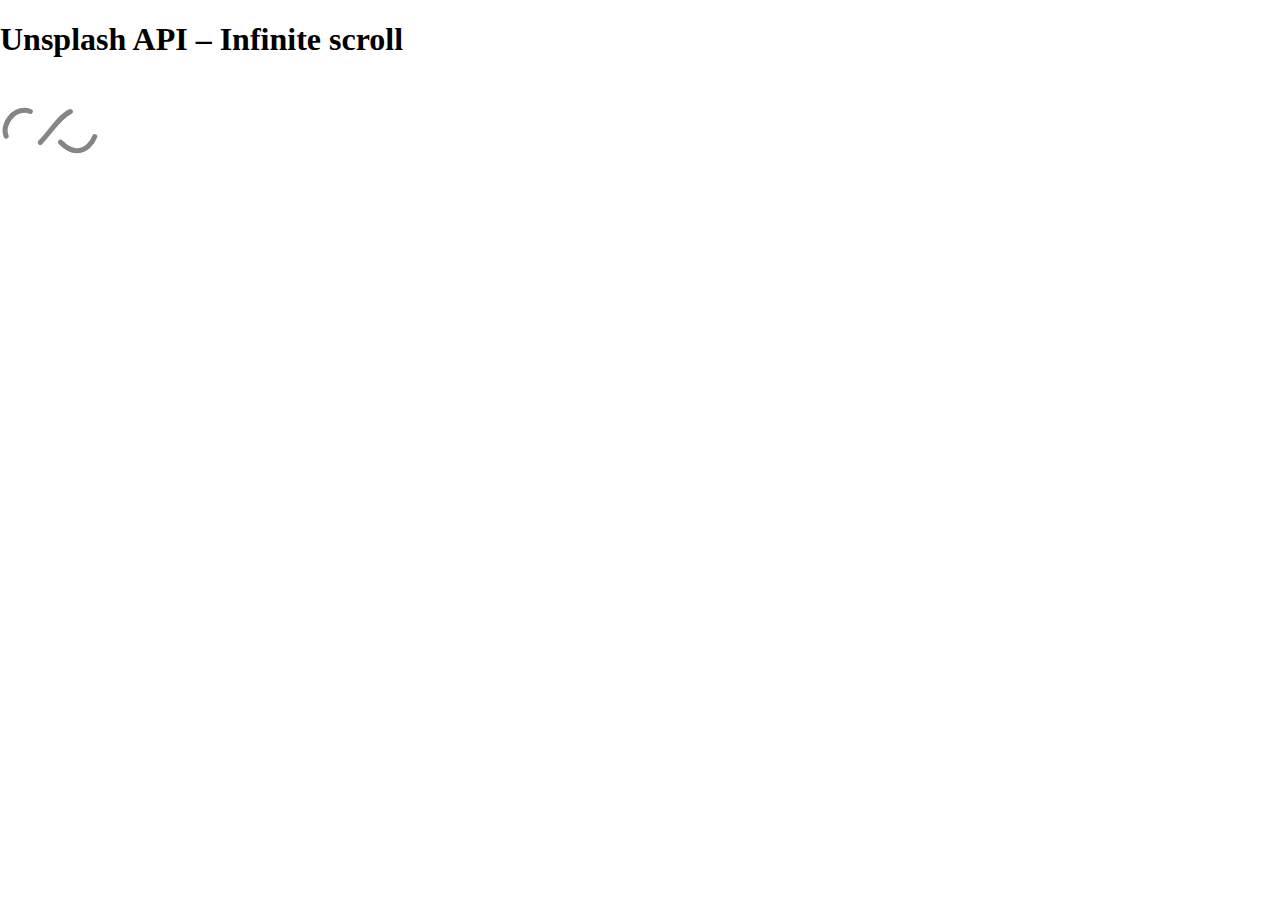
<file: infinity-scroll/index.html>
<!DOCTYPE html>
<html lang="en">
<head>
    <meta charset="UTF-8">
    <meta name="viewport" content="width=device-width, initial-scale=1.0">
    <title>Infinity scroll</title>
    <link rel="icon" type="image/png" href="https://s2.googleusercontent.com/s2/favicons?domain=habr.com">
    <link rel="stylesheet" href="https://cdnjs.cloudflare.com/ajax/libs/font-awesome/5.10.2/css/all.min.css"/>
    <link rel="stylesheet" href="style.css">
</head>
<body>
    <!-- Title -->
    <h1>Unsplash API – Infinite scroll</h1>
    <!-- Image container -->
    <div class="image-container" id="image-container">
        
    </div>
    <!-- Loader -->
    <div class="loader" id="loader">
        <img src="loader.svg" alt="Loading">
    </div>
    <script src="script.js"></script>
</body>
</html>
</file>
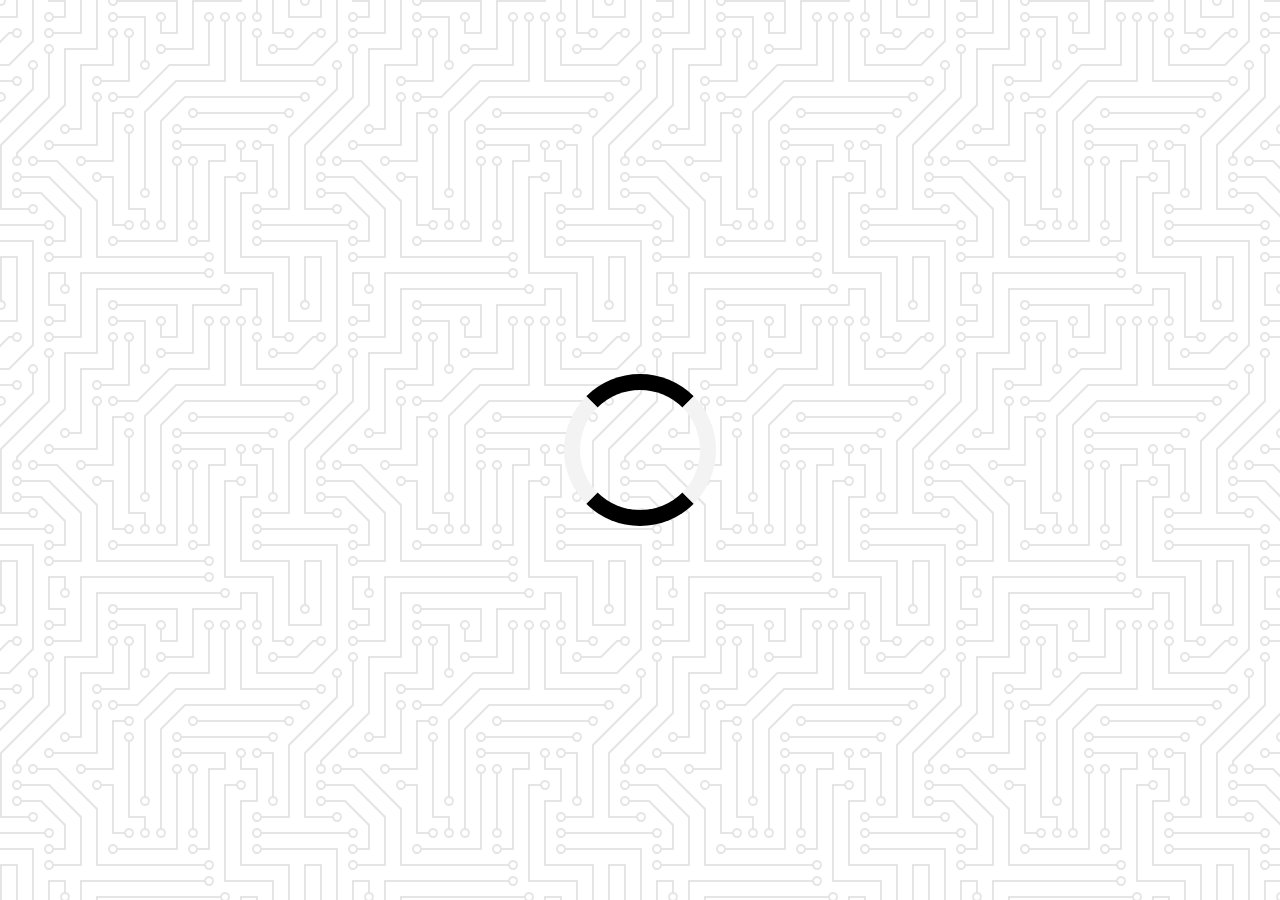
<file: quote-generator/index.html>
<!DOCTYPE html>
<html lang="en">
<head>
    <meta charset="UTF-8">
    <meta name="viewport" content="width=device-width, initial-scale=1.0">
    <title>Quote generator</title>
    <link rel="icon" type="image/png" href="https://s2.googleusercontent.com/s2/favicons?domain=habr.com">
    <link rel="stylesheet" href="https://cdnjs.cloudflare.com/ajax/libs/font-awesome/5.10.2/css/all.min.css"/>
    <link rel="stylesheet" href="style.css">
</head>
<body>
    <div class="quote-container" id="quote-container">
        <!-- Quote -->
        <div class="quote-text">
            <i class="fas fa-quote-left"></i>
            <span id="quote"></span>
        </div>
        <!-- Author -->
        <div class="quote-author">
            <span id="author"></span>
        </div>
        <!-- Buttons -->
        <div class="button-container">
            <button class="twitter-button" id="twitter" title="Tweet this!">
                <i class="fab fa-twitter"></i>
            </button>
            <button id="new-quote">New Quote</button>
        </div>
    </div>
    <!-- Loader -->
    <div class="loader" id="loader"></div>
    <!-- Script -->
    <script src="script.js"></script>
</body>
</html>
</file>
<file: infinity-scroll/style.css>
html {
  box-sizing: border-box;
}

body {
  margin: 0;
  min-height: 100vh;
}
</file>
<file: quote-generator/style.css>
@import url('https://fonts.googleapis.com/css2?family=Montserrat&display=swap');

html {
  box-sizing: border-box;
}

body {
  margin: 0;
  min-height: 100vh;
  background-color: #ffffff;
  background-image: url("data:image/svg+xml,%3Csvg xmlns='http://www.w3.org/2000/svg' viewBox='0 0 304 304' width='304' height='304'%3E%3Cpath fill='%23000000' fill-opacity='0.1' d='M44.1 224a5 5 0 1 1 0 2H0v-2h44.1zm160 48a5 5 0 1 1 0 2H82v-2h122.1zm57.8-46a5 5 0 1 1 0-2H304v2h-42.1zm0 16a5 5 0 1 1 0-2H304v2h-42.1zm6.2-114a5 5 0 1 1 0 2h-86.2a5 5 0 1 1 0-2h86.2zm-256-48a5 5 0 1 1 0 2H0v-2h12.1zm185.8 34a5 5 0 1 1 0-2h86.2a5 5 0 1 1 0 2h-86.2zM258 12.1a5 5 0 1 1-2 0V0h2v12.1zm-64 208a5 5 0 1 1-2 0v-54.2a5 5 0 1 1 2 0v54.2zm48-198.2V80h62v2h-64V21.9a5 5 0 1 1 2 0zm16 16V64h46v2h-48V37.9a5 5 0 1 1 2 0zm-128 96V208h16v12.1a5 5 0 1 1-2 0V210h-16v-76.1a5 5 0 1 1 2 0zm-5.9-21.9a5 5 0 1 1 0 2H114v48H85.9a5 5 0 1 1 0-2H112v-48h12.1zm-6.2 130a5 5 0 1 1 0-2H176v-74.1a5 5 0 1 1 2 0V242h-60.1zm-16-64a5 5 0 1 1 0-2H114v48h10.1a5 5 0 1 1 0 2H112v-48h-10.1zM66 284.1a5 5 0 1 1-2 0V274H50v30h-2v-32h18v12.1zM236.1 176a5 5 0 1 1 0 2H226v94h48v32h-2v-30h-48v-98h12.1zm25.8-30a5 5 0 1 1 0-2H274v44.1a5 5 0 1 1-2 0V146h-10.1zm-64 96a5 5 0 1 1 0-2H208v-80h16v-14h-42.1a5 5 0 1 1 0-2H226v18h-16v80h-12.1zm86.2-210a5 5 0 1 1 0 2H272V0h2v32h10.1zM98 101.9V146H53.9a5 5 0 1 1 0-2H96v-42.1a5 5 0 1 1 2 0zM53.9 34a5 5 0 1 1 0-2H80V0h2v34H53.9zm60.1 3.9V66H82v64H69.9a5 5 0 1 1 0-2H80V64h32V37.9a5 5 0 1 1 2 0zM101.9 82a5 5 0 1 1 0-2H128V37.9a5 5 0 1 1 2 0V82h-28.1zm16-64a5 5 0 1 1 0-2H146v44.1a5 5 0 1 1-2 0V18h-26.1zm102.2 270a5 5 0 1 1 0 2H98v14h-2v-16h124.1zM242 149.9V160h16v34h-16v62h48v48h-2v-46h-48v-66h16v-30h-16v-12.1a5 5 0 1 1 2 0zM53.9 18a5 5 0 1 1 0-2H64V2H48V0h18v18H53.9zm112 32a5 5 0 1 1 0-2H192V0h50v2h-48v48h-28.1zm-48-48a5 5 0 0 1-9.8-2h2.07a3 3 0 1 0 5.66 0H178v34h-18V21.9a5 5 0 1 1 2 0V32h14V2h-58.1zm0 96a5 5 0 1 1 0-2H137l32-32h39V21.9a5 5 0 1 1 2 0V66h-40.17l-32 32H117.9zm28.1 90.1a5 5 0 1 1-2 0v-76.51L175.59 80H224V21.9a5 5 0 1 1 2 0V82h-49.59L146 112.41v75.69zm16 32a5 5 0 1 1-2 0v-99.51L184.59 96H300.1a5 5 0 0 1 3.9-3.9v2.07a3 3 0 0 0 0 5.66v2.07a5 5 0 0 1-3.9-3.9H185.41L162 121.41v98.69zm-144-64a5 5 0 1 1-2 0v-3.51l48-48V48h32V0h2v50H66v55.41l-48 48v2.69zM50 53.9v43.51l-48 48V208h26.1a5 5 0 1 1 0 2H0v-65.41l48-48V53.9a5 5 0 1 1 2 0zm-16 16V89.41l-34 34v-2.82l32-32V69.9a5 5 0 1 1 2 0zM12.1 32a5 5 0 1 1 0 2H9.41L0 43.41V40.6L8.59 32h3.51zm265.8 18a5 5 0 1 1 0-2h18.69l7.41-7.41v2.82L297.41 50H277.9zm-16 160a5 5 0 1 1 0-2H288v-71.41l16-16v2.82l-14 14V210h-28.1zm-208 32a5 5 0 1 1 0-2H64v-22.59L40.59 194H21.9a5 5 0 1 1 0-2H41.41L66 216.59V242H53.9zm150.2 14a5 5 0 1 1 0 2H96v-56.6L56.6 162H37.9a5 5 0 1 1 0-2h19.5L98 200.6V256h106.1zm-150.2 2a5 5 0 1 1 0-2H80v-46.59L48.59 178H21.9a5 5 0 1 1 0-2H49.41L82 208.59V258H53.9zM34 39.8v1.61L9.41 66H0v-2h8.59L32 40.59V0h2v39.8zM2 300.1a5 5 0 0 1 3.9 3.9H3.83A3 3 0 0 0 0 302.17V256h18v48h-2v-46H2v42.1zM34 241v63h-2v-62H0v-2h34v1zM17 18H0v-2h16V0h2v18h-1zm273-2h14v2h-16V0h2v16zm-32 273v15h-2v-14h-14v14h-2v-16h18v1zM0 92.1A5.02 5.02 0 0 1 6 97a5 5 0 0 1-6 4.9v-2.07a3 3 0 1 0 0-5.66V92.1zM80 272h2v32h-2v-32zm37.9 32h-2.07a3 3 0 0 0-5.66 0h-2.07a5 5 0 0 1 9.8 0zM5.9 0A5.02 5.02 0 0 1 0 5.9V3.83A3 3 0 0 0 3.83 0H5.9zm294.2 0h2.07A3 3 0 0 0 304 3.83V5.9a5 5 0 0 1-3.9-5.9zm3.9 300.1v2.07a3 3 0 0 0-1.83 1.83h-2.07a5 5 0 0 1 3.9-3.9zM97 100a3 3 0 1 0 0-6 3 3 0 0 0 0 6zm0-16a3 3 0 1 0 0-6 3 3 0 0 0 0 6zm16 16a3 3 0 1 0 0-6 3 3 0 0 0 0 6zm16 16a3 3 0 1 0 0-6 3 3 0 0 0 0 6zm0 16a3 3 0 1 0 0-6 3 3 0 0 0 0 6zm-48 32a3 3 0 1 0 0-6 3 3 0 0 0 0 6zm16 16a3 3 0 1 0 0-6 3 3 0 0 0 0 6zm32 48a3 3 0 1 0 0-6 3 3 0 0 0 0 6zm-16 16a3 3 0 1 0 0-6 3 3 0 0 0 0 6zm32-16a3 3 0 1 0 0-6 3 3 0 0 0 0 6zm0-32a3 3 0 1 0 0-6 3 3 0 0 0 0 6zm16 32a3 3 0 1 0 0-6 3 3 0 0 0 0 6zm32 16a3 3 0 1 0 0-6 3 3 0 0 0 0 6zm0-16a3 3 0 1 0 0-6 3 3 0 0 0 0 6zm-16-64a3 3 0 1 0 0-6 3 3 0 0 0 0 6zm16 0a3 3 0 1 0 0-6 3 3 0 0 0 0 6zm16 96a3 3 0 1 0 0-6 3 3 0 0 0 0 6zm0 16a3 3 0 1 0 0-6 3 3 0 0 0 0 6zm16 16a3 3 0 1 0 0-6 3 3 0 0 0 0 6zm16-144a3 3 0 1 0 0-6 3 3 0 0 0 0 6zm0 32a3 3 0 1 0 0-6 3 3 0 0 0 0 6zm16-32a3 3 0 1 0 0-6 3 3 0 0 0 0 6zm16-16a3 3 0 1 0 0-6 3 3 0 0 0 0 6zm-96 0a3 3 0 1 0 0-6 3 3 0 0 0 0 6zm0 16a3 3 0 1 0 0-6 3 3 0 0 0 0 6zm16-32a3 3 0 1 0 0-6 3 3 0 0 0 0 6zm96 0a3 3 0 1 0 0-6 3 3 0 0 0 0 6zm-16-64a3 3 0 1 0 0-6 3 3 0 0 0 0 6zm16-16a3 3 0 1 0 0-6 3 3 0 0 0 0 6zm-32 0a3 3 0 1 0 0-6 3 3 0 0 0 0 6zm0-16a3 3 0 1 0 0-6 3 3 0 0 0 0 6zm-16 0a3 3 0 1 0 0-6 3 3 0 0 0 0 6zm-16 0a3 3 0 1 0 0-6 3 3 0 0 0 0 6zm-16 0a3 3 0 1 0 0-6 3 3 0 0 0 0 6zM49 36a3 3 0 1 0 0-6 3 3 0 0 0 0 6zm-32 0a3 3 0 1 0 0-6 3 3 0 0 0 0 6zm32 16a3 3 0 1 0 0-6 3 3 0 0 0 0 6zM33 68a3 3 0 1 0 0-6 3 3 0 0 0 0 6zm16-48a3 3 0 1 0 0-6 3 3 0 0 0 0 6zm0 240a3 3 0 1 0 0-6 3 3 0 0 0 0 6zm16 32a3 3 0 1 0 0-6 3 3 0 0 0 0 6zm-16-64a3 3 0 1 0 0-6 3 3 0 0 0 0 6zm0 16a3 3 0 1 0 0-6 3 3 0 0 0 0 6zm-16-32a3 3 0 1 0 0-6 3 3 0 0 0 0 6zm80-176a3 3 0 1 0 0-6 3 3 0 0 0 0 6zm16 0a3 3 0 1 0 0-6 3 3 0 0 0 0 6zm-16-16a3 3 0 1 0 0-6 3 3 0 0 0 0 6zm32 48a3 3 0 1 0 0-6 3 3 0 0 0 0 6zm16-16a3 3 0 1 0 0-6 3 3 0 0 0 0 6zm0-32a3 3 0 1 0 0-6 3 3 0 0 0 0 6zm112 176a3 3 0 1 0 0-6 3 3 0 0 0 0 6zm-16 16a3 3 0 1 0 0-6 3 3 0 0 0 0 6zm0 16a3 3 0 1 0 0-6 3 3 0 0 0 0 6zm0 16a3 3 0 1 0 0-6 3 3 0 0 0 0 6zM17 180a3 3 0 1 0 0-6 3 3 0 0 0 0 6zm0 16a3 3 0 1 0 0-6 3 3 0 0 0 0 6zm0-32a3 3 0 1 0 0-6 3 3 0 0 0 0 6zm16 0a3 3 0 1 0 0-6 3 3 0 0 0 0 6zM17 84a3 3 0 1 0 0-6 3 3 0 0 0 0 6zm32 64a3 3 0 1 0 0-6 3 3 0 0 0 0 6zm16-16a3 3 0 1 0 0-6 3 3 0 0 0 0 6z'%3E%3C/path%3E%3C/svg%3E");
  color: #000;
  font-family: 'Montserrat', sans-serif;
  font-weight: 700;
  text-align: center;
  display: flex;
  align-items: center;
  justify-content: center;
}

.quote-container {
  width: auto;
  max-width: 900px;
  padding: 20px 30px;
  border-radius: 10px;
  background-color: rgba(255, 255, 255, 0.4);
  box-shadow: 0 10px 10px 10px rgba(0, 0, 0, 0.2);
}

.quote-text {
  font-size: 2.75rem;
}

.long-quote {
  font-size: 2rem;
}

.fa-quote-left {
  font-size: 4rem;
}

.quote-author {
  margin-top: 15px;
  font-size: 2rem;
  font-style: italic;
  font-weight: 400;
}

.button-container {
  margin-top: 15px;
  display: flex;
  justify-content: space-between;
}

button {
  cursor: pointer;
  font-size: 1.2rem;
  height: 2.5rem;
  border-radius: 10px;
  border: none;
  color: white;
  background-color: #333;
  outline: none;
  padding: 0.5rem 1.8rem;
  box-shadow: 0 0.3rem rgba(121, 121, 121, 0.65);
}

button:hover {
  filter: brightness(110%);
}

button:active {
  transform: translate(0, 0.3rem);
  box-shadow: 0 0.1rem rgba(121, 121, 121, 0.65);
}

.twitter-button:hover {
  color: #38a1f3;
}

.fa-twitter {
  font-size: 1.5rem;
}

/* Loader */
.loader {
  border: 16px solid #f3f3f3; /* Light grey */
  border-top: 16px solid black;
  border-bottom: 16px solid black;
  border-radius: 50%;
  width: 120px;
  height: 120px;
  animation: spin 2s linear infinite;
}

@keyframes spin {
  0% { transform: rotate(0deg); }
  100% { transform: rotate(360deg); }
}

/* Media query */
@media screen and (max-width: 1000px) {
  .quote-container {
    margin: auto 10px;
  }

  .quote-text{
    font-size: 2.5rem;
  }
}
</file>
